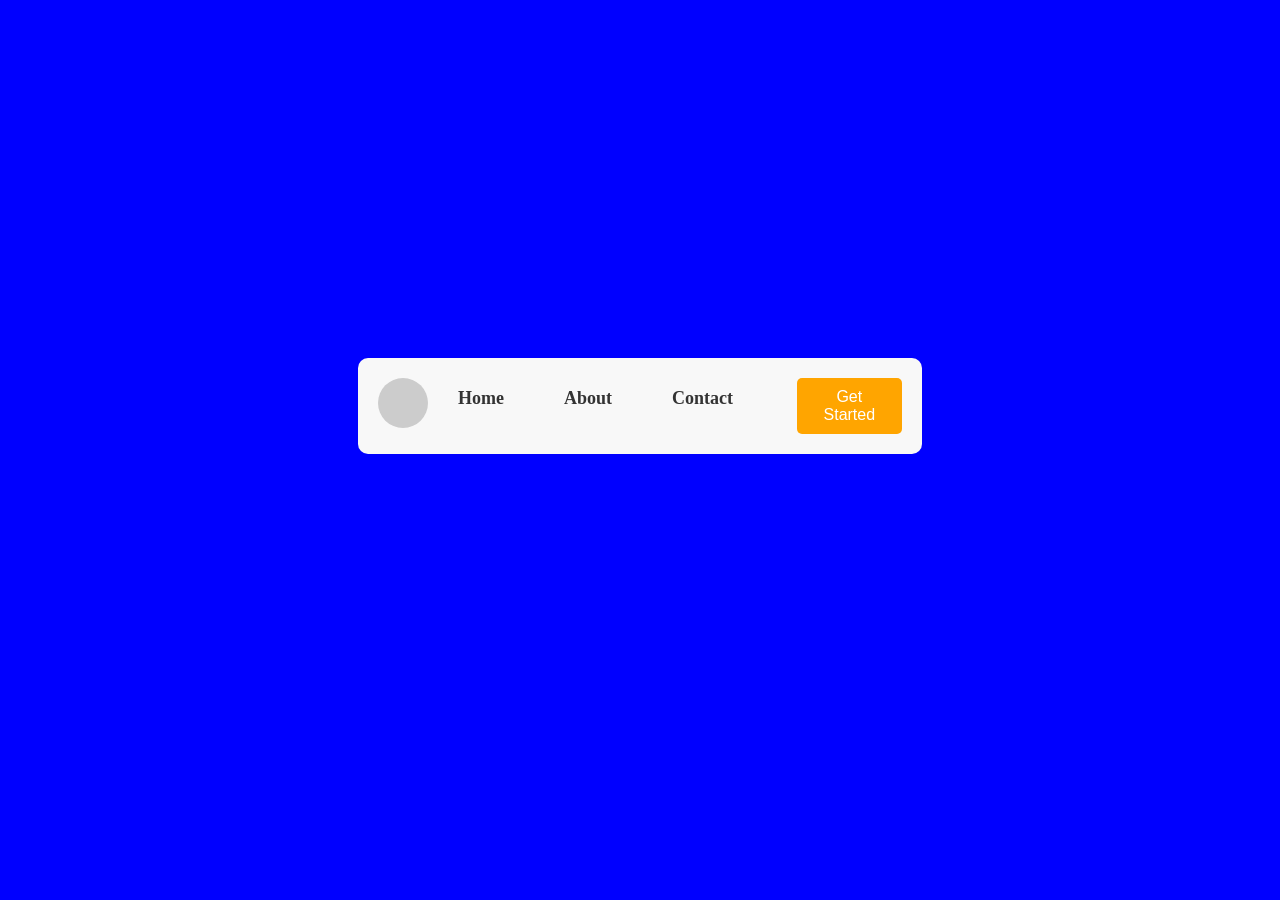
<file: flex/index.html>
<!DOCTYPE html>
<html lang="en">
  <head>
    <meta charset="UTF-8" />
    <meta name="viewport" content="width=device-width, initial-scale=1.0" />
    <title>Flex Layout</title>
    <link rel="stylesheet" href="style.css" />
  </head>
  <body>
    <div class = "container">
        <div class="nav-buttons">
        <div class="img"></div>
        <div class="nav">Home</div>
        <div class="nav">About</div>
        <div class="nav">Contact</div>
        </div>
        <button class="button">Get Started</button>
    </div>
  </body>
</html>
</file>
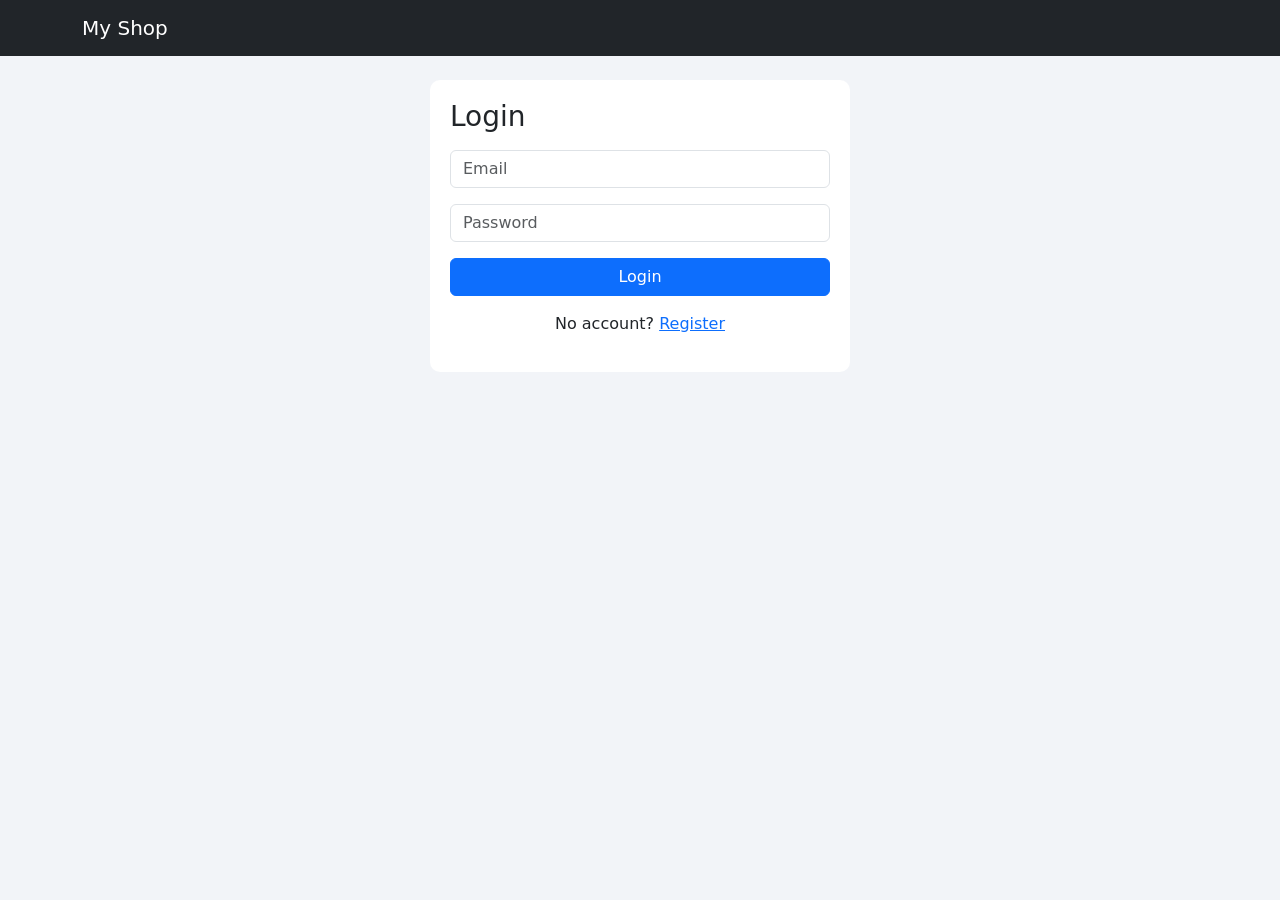
<file: Day4/final project/index.html>
<!DOCTYPE html>
<html lang="en">
<head>
  <meta charset="UTF-8">
  <meta name="viewport" content="width=device-width, initial-scale=1.0">
  <title>My Shop</title>
  <link rel="stylesheet" href="https://cdn.jsdelivr.net/npm/bootstrap@5.3.3/dist/css/bootstrap.min.css">
  <link rel="stylesheet" href="style.css">
</head>
<body>

  <nav class="navbar navbar-dark bg-dark mb-4">
    <div class="container">
      <span class="navbar-brand">My Shop</span>
      <div id="navLinks"></div>
    </div>
  </nav>

  <div class="container">

    <div id="loginPage" class="box small-box d-none">
      <h3>Login</h3>
      <input type="text" id="loginEmail" class="form-control mt-3" placeholder="Email">
      <span id="loginEmailError" class="error"></span>
      <input type="password" id="loginPassword" class="form-control mt-3" placeholder="Password">
      <span id="loginPasswordError" class="error"></span>
      <p id="loginError" class="error"></p>
      <button id="loginBtn" class="btn btn-primary w-100">Login</button>
      <p class="mt-3 text-center">No account? <a href="#" onclick="showPage('register')">Register</a></p>
    </div>

    <div id="registerPage" class="box small-box d-none">
      <h3>Register</h3>
      <input type="text" id="regName" class="form-control mt-3" placeholder="Name">
      <span id="regNameError" class="error"></span>
      <input type="text" id="regEmail" class="form-control mt-3" placeholder="Email">
      <span id="regEmailError" class="error"></span>
      <input type="password" id="regPassword" class="form-control mt-3" placeholder="Password">
      <span id="regPasswordError" class="error"></span>
      <input type="password" id="regConfirm" class="form-control mt-3" placeholder="Confirm password">
      <span id="regConfirmError" class="error"></span>
      <button id="registerBtn" class="btn btn-success w-100 mt-3">Register</button>
      <p class="mt-3 text-center">Have an account? <a href="#" onclick="showPage('login')">Login</a></p>
    </div>

    <div id="shopPage" class="d-none">
      <div class="box row g-2">
        <div class="col-md-6"><input type="text" id="search" class="form-control" placeholder="Search..."></div>
        <div class="col-md-3"><select id="categoryFilter" class="form-select"></select></div>
        <div class="col-md-3">
          <select id="sortPrice" class="form-select">
            <option value="">Sort by price</option>
            <option value="low">Low to high</option>
            <option value="high">High to low</option>
          </select>
        </div>
      </div>
      <div class="row" id="productsList"></div>
    </div>

    <div id="reviewPage" class="d-none">
      <div class="box">
        <button class="btn btn-secondary btn-sm mb-3" onclick="showPage('shop')">Back</button>
        <div id="reviewProduct"></div>
        <div id="reviewsList"></div>
      </div>
      <div class="box">
        <h5>Write a review</h5>
        <select id="reviewRating" class="form-select mt-2" style="max-width: 200px;">
          <option value="">Rating</option>
          <option value="5">5 - Excellent</option>
          <option value="4">4 - Very good</option>
          <option value="3">3 - Good</option>
          <option value="2">2 - Bad</option>
          <option value="1">1 - Very bad</option>
        </select>
        <span id="reviewRatingError" class="error"></span>
        <textarea id="reviewComment" class="form-control mt-2" placeholder="Your feedback"></textarea>
        <span id="reviewCommentError" class="error"></span><br>
        <button id="reviewBtn" class="btn btn-primary mt-2">Submit</button>
      </div>
    </div>

    <div id="cartPage" class="d-none">
      <div class="box">
        <h4>My Cart</h4>
        <table class="table">
          <thead><tr><th>Product</th><th>Price</th><th>Quantity</th><th>Total</th><th></th></tr></thead>
          <tbody id="cartTable"></tbody>
        </table>
        <h5>Total: <span id="cartTotal">0</span> EGP (<span id="usdTotal">0</span> USD)</h5>
        <button id="orderBtn" class="btn btn-success mb-3">Cash on Delivery</button>
        <p>Or pay with PayPal:</p>
        <div id="paypalButtons" style="max-width: 300px;"></div>
      </div>

      <div class="box">
        <h4>My Wishlist</h4>
        <table class="table"><tbody id="wishlistTable"></tbody></table>
      </div>

      <div class="box">
        <h4>My Orders</h4>
        <table class="table">
          <thead><tr><th>#</th><th>Customer</th><th>Products</th><th>Total</th><th>Payment</th><th>Status</th><th></th></tr></thead>
          <tbody id="myOrdersTable"></tbody>
        </table>
      </div>
    </div>

    <div id="adminPage" class="d-none">

      <div class="box" id="adminProducts">
        <h4 id="productFormTitle">Add Product</h4>
        <div class="row g-2">
          <div class="col-md-4">
            <input type="text" id="pName" class="form-control" placeholder="Name">
            <span id="pNameError" class="error"></span>
          </div>
          <div class="col-md-2">
            <input type="number" id="pPrice" class="form-control" placeholder="Price">
            <span id="pPriceError" class="error"></span>
          </div>
          <div class="col-md-2">
            <input type="number" id="pStock" class="form-control" placeholder="Stock">
            <span id="pStockError" class="error"></span>
          </div>
          <div class="col-md-4">
            <select id="pCategory" class="form-select"></select>
            <span id="pCategoryError" class="error"></span>
          </div>
          <div class="col-md-6">
            <input type="text" id="pImage" class="form-control" placeholder="Image URL (https://...)">
            <span id="pImageError" class="error"></span>
          </div>
          <div class="col-md-6">
            <input type="text" id="pDescription" class="form-control" placeholder="Description">
            <span id="pDescriptionError" class="error"></span>
          </div>
        </div>
        <button id="saveProductBtn" class="btn btn-primary mt-2">Save Product</button>
        <button class="btn btn-secondary mt-2" onclick="clearProductForm()">Clear</button>
        <table class="table mt-3">
          <thead><tr><th>ID</th><th>Image</th><th>Name</th><th>Category</th><th>Price</th><th>Stock</th><th></th></tr></thead>
          <tbody id="adminProductsTable"></tbody>
        </table>
      </div>

      <div class="box" id="adminCategories">
        <h4>Categories</h4>
        <div class="d-flex gap-2">
          <input type="text" id="categoryName" class="form-control" placeholder="New category" style="max-width: 300px;">
          <button id="addCategoryBtn" class="btn btn-primary">Add</button>
        </div>
        <span id="categoryError" class="error"></span>
        <table class="table mt-3"><tbody id="categoriesTable"></tbody></table>
      </div>

      <div class="box" id="adminOrders">
        <h4>All Orders</h4>
        <table class="table">
          <thead><tr><th>#</th><th>Customer</th><th>Products</th><th>Total</th><th>Payment</th><th>Status</th><th></th></tr></thead>
          <tbody id="allOrdersTable"></tbody>
        </table>
      </div>

      <div class="box" id="adminAdmins">
        <h4>Add Admin</h4>
        <div class="row g-2">
          <div class="col-md-3">
            <input type="text" id="adminName" class="form-control" placeholder="Name">
            <span id="adminNameError" class="error"></span>
          </div>
          <div class="col-md-3">
            <input type="text" id="adminEmail" class="form-control" placeholder="Email">
            <span id="adminEmailError" class="error"></span>
          </div>
          <div class="col-md-3">
            <input type="password" id="adminPassword" class="form-control" placeholder="Password">
            <span id="adminPasswordError" class="error"></span>
          </div>
          <div class="col-md-3">
            <input type="password" id="adminConfirm" class="form-control" placeholder="Confirm password">
            <span id="adminConfirmError" class="error"></span>
          </div>
        </div>
        <button id="addAdminBtn" class="btn btn-success mt-2">Add Admin</button>
        <ul id="adminsList" class="mt-3"></ul>
      </div>
    </div>

  </div>

  <script src="https://www.paypal.com/sdk/js?client-id=test&currency=USD"></script>
  <script src="script.js"></script>
</body>
</html>
</file>
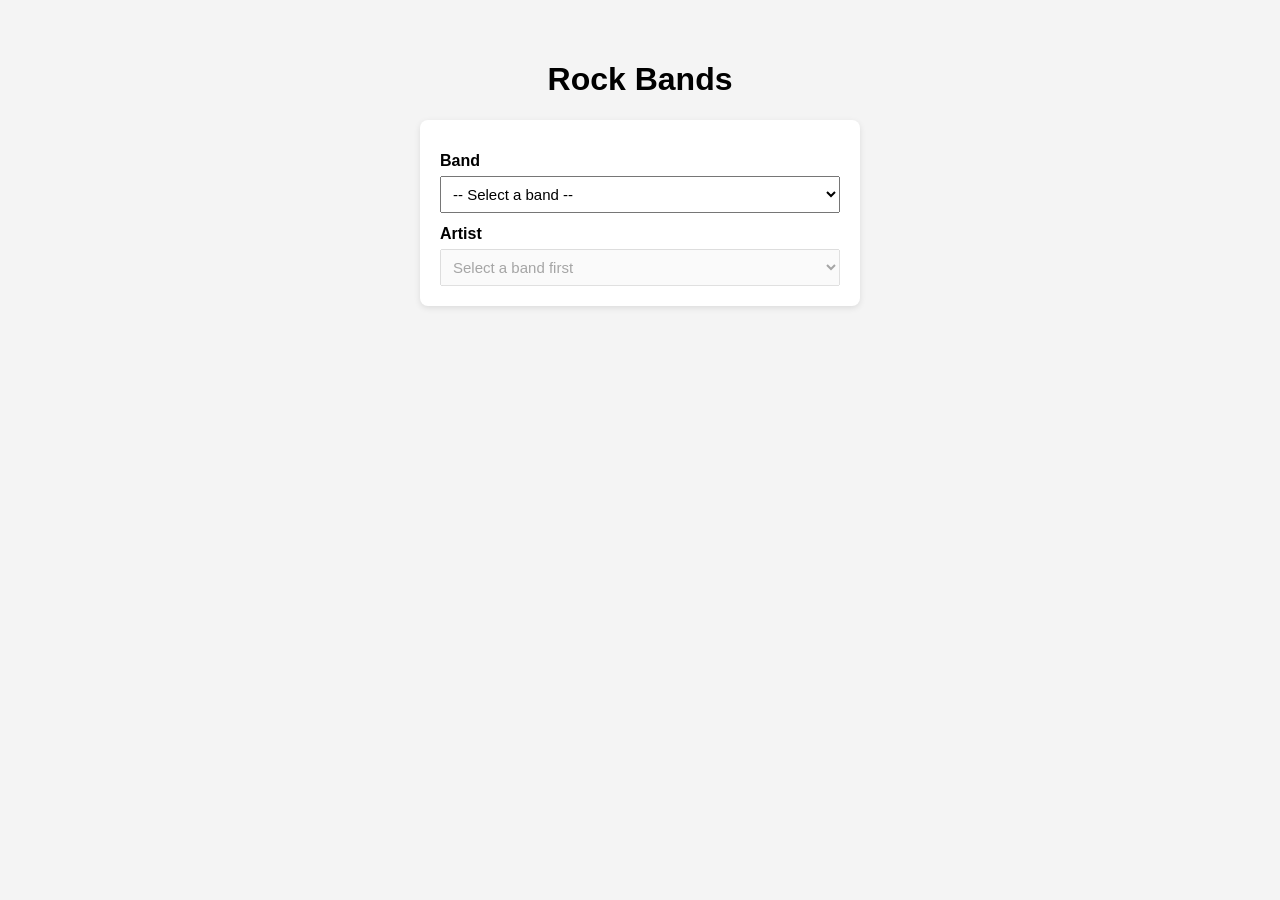
<file: Day4/lab2/index.html>
<!DOCTYPE html>
<html lang="en">
<head>
  <meta charset="UTF-8">
  <meta name="viewport" content="width=device-width, initial-scale=1.0">
  <title>Rock Bands</title>
  <link rel="stylesheet" href="style.css">
</head>
<body>
  <h1>Rock Bands</h1>

  <div class="box">
    <label for="bands">Band</label>
    <select id="bands">
      <option value="">Loading...</option>
    </select>

    <label for="artists">Artist</label>
    <select id="artists" disabled>
      <option value="">Select a band first</option>
    </select>
  </div>

  <script src="script.js"></script>
</body>
</html>
</file>
<file: flex/style.css>
body{
    background-color: blue;
    display: flex;
    justify-content: center;
    align-items: center;

}
.container {
    display: flex;
    justify-content: left;
    align-items: left;
    align-self: center;
    padding: 20px;
    background-color: #f8f8f8;
    width: 70%;
    border: 2px;
    border-radius: 10px;
    margin: 350px;

}
.nav {
    margin: 0 10px;
    font-size: 18px;
    color: #333;
    cursor: pointer;
    font-weight: bold;
    padding: 10px 20px;
    flex-direction: row;
    

}

.img{
  width: 50px;
  height: 50px;
  border-radius: 50%;
  background-color: #ccc; 
  display: inline-block;
}

button {
    padding: 10px 20px;
    background-color: Orange;
    color: #fff;
    border: none;
    border-radius: 5px;
    cursor: pointer;
    font-size: 16px;
    flex-direction: column-reverse;
}

.nav-buttons {
    display: flex;
    align-items: left;
    width: 100%;
}
</file>
<file: Day4/final project/style.css>
body {
  background-color: #f2f4f8;
}

.box {
  background-color: white;
  padding: 20px;
  border-radius: 10px;
  margin: 0 0 20px 0;
}

.small-box {
  max-width: 420px;
  margin: 0 auto 20px auto;
}

.card img {
  height: 180px;
  object-fit: cover;
}

.error {
  color: red;
  font-size: 13px;
}

.stars {
  color: orange;
}
</file>
<file: Day4/lab2/style.css>
body { font-family: Arial, sans-serif; background: #f4f4f4; margin: 0; padding: 40px 20px; }
h1 { text-align: center; }
.box { max-width: 400px; margin: 0 auto; background: #fff; padding: 20px; border-radius: 8px; box-shadow: 0 2px 6px rgba(0,0,0,.1); }
label { display: block; margin: 12px 0 6px; font-weight: bold; }
select { width: 100%; padding: 8px; font-size: 15px; }
</file>
